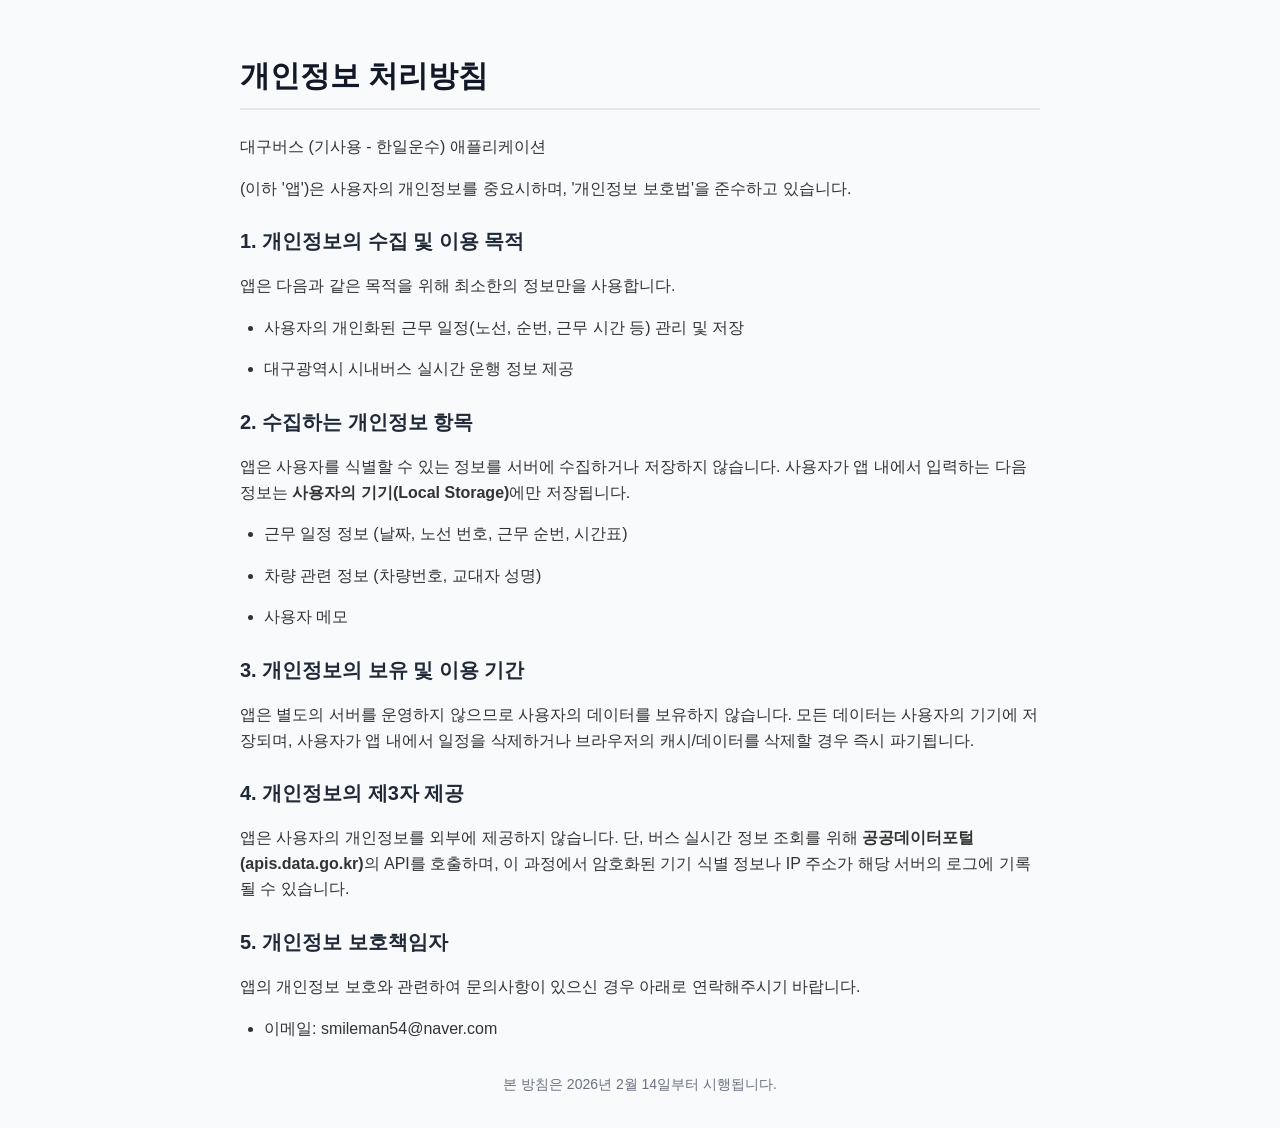
<file: privacy.html>
<!DOCTYPE html>
<html lang="ko">

<head>
    <meta charset="UTF-8">
    <meta name="viewport" content="width=device-width, initial-scale=1.0">
    <title>개인정보처리방침 - 대구버스(한일)</title>
    <style>
        body {
            font-family: -apple-system, BlinkMacSystemFont, "Segoe UI", Roboto, "Helvetica Neue", Arial, sans-serif;
            line-height: 1.6;
            color: #333;
            max-width: 800px;
            margin: 0 auto;
            padding: 2rem 1rem;
            background-color: #f9fafb;
        }

        .container {
            background-color: #ffffff;
            padding: 2rem;
            border-radius: 0.5rem;
            box-shadow: 0 1px 3px 0 rgba(0, 0, 0, 0.1), 0 1px 2px 0 rgba(0, 0, 0, 0.06);
        }

        h1 {
            color: #111827;
            font-size: 1.875rem;
            font-weight: 700;
            margin-bottom: 1.5rem;
            border-bottom: 2px solid #e5e7eb;
            padding-bottom: 0.5rem;
        }

        h2 {
            color: #1f2937;
            font-size: 1.25rem;
            font-weight: 600;
            margin-top: 1.5rem;
            margin-bottom: 0.75rem;
        }

        p,
        li {
            font-size: 1rem;
            margin-bottom: 1rem;
        }

        ul {
            padding-left: 1.5rem;
        }

        .footer {
            margin-top: 2rem;
            font-size: 0.875rem;
            color: #6b7280;
            text-align: center;
        }
    </style>
</head>

<body class="bg-gray-50 text-gray-800">
    <div class="max-w-4xl mx-auto px-4 py-8">
        <header class="mb-8">
            <h1 class="text-3xl font-bold text-gray-900 mb-2">개인정보 처리방침</h1>
            <p class="text-gray-600">대구버스 (기사용 - 한일운수) 애플리케이션</p>
        </header>

        <p>(이하 '앱')은 사용자의 개인정보를 중요시하며, '개인정보 보호법'을 준수하고 있습니다.</p>

        <h2>1. 개인정보의 수집 및 이용 목적</h2>
        <p>앱은 다음과 같은 목적을 위해 최소한의 정보만을 사용합니다.</p>
        <ul>
            <li>사용자의 개인화된 근무 일정(노선, 순번, 근무 시간 등) 관리 및 저장</li>
            <li>대구광역시 시내버스 실시간 운행 정보 제공</li>
        </ul>

        <h2>2. 수집하는 개인정보 항목</h2>
        <p>앱은 사용자를 식별할 수 있는 정보를 서버에 수집하거나 저장하지 않습니다. 사용자가 앱 내에서 입력하는 다음 정보는 <strong>사용자의 기기(Local Storage)</strong>에만
            저장됩니다.</p>
        <ul>
            <li>근무 일정 정보 (날짜, 노선 번호, 근무 순번, 시간표)</li>
            <li>차량 관련 정보 (차량번호, 교대자 성명)</li>
            <li>사용자 메모</li>
        </ul>

        <h2>3. 개인정보의 보유 및 이용 기간</h2>
        <p>앱은 별도의 서버를 운영하지 않으므로 사용자의 데이터를 보유하지 않습니다. 모든 데이터는 사용자의 기기에 저장되며, 사용자가 앱 내에서 일정을 삭제하거나 브라우저의 캐시/데이터를 삭제할 경우 즉시
            파기됩니다.</p>

        <h2>4. 개인정보의 제3자 제공</h2>
        <p>앱은 사용자의 개인정보를 외부에 제공하지 않습니다. 단, 버스 실시간 정보 조회를 위해 <strong>공공데이터포털(apis.data.go.kr)</strong>의 API를 호출하며, 이 과정에서
            암호화된 기기 식별 정보나 IP 주소가 해당 서버의 로그에 기록될 수 있습니다.</p>

        <h2>5. 개인정보 보호책임자</h2>
        <p>앱의 개인정보 보호와 관련하여 문의사항이 있으신 경우 아래로 연락해주시기 바랍니다.</p>
        <ul>
            <li>이메일: smileman54@naver.com</li>
        </ul>

        <div class="footer">
            본 방침은 2026년 2월 14일부터 시행됩니다.
        </div>
    </div>
</body>

</html>
</file>
